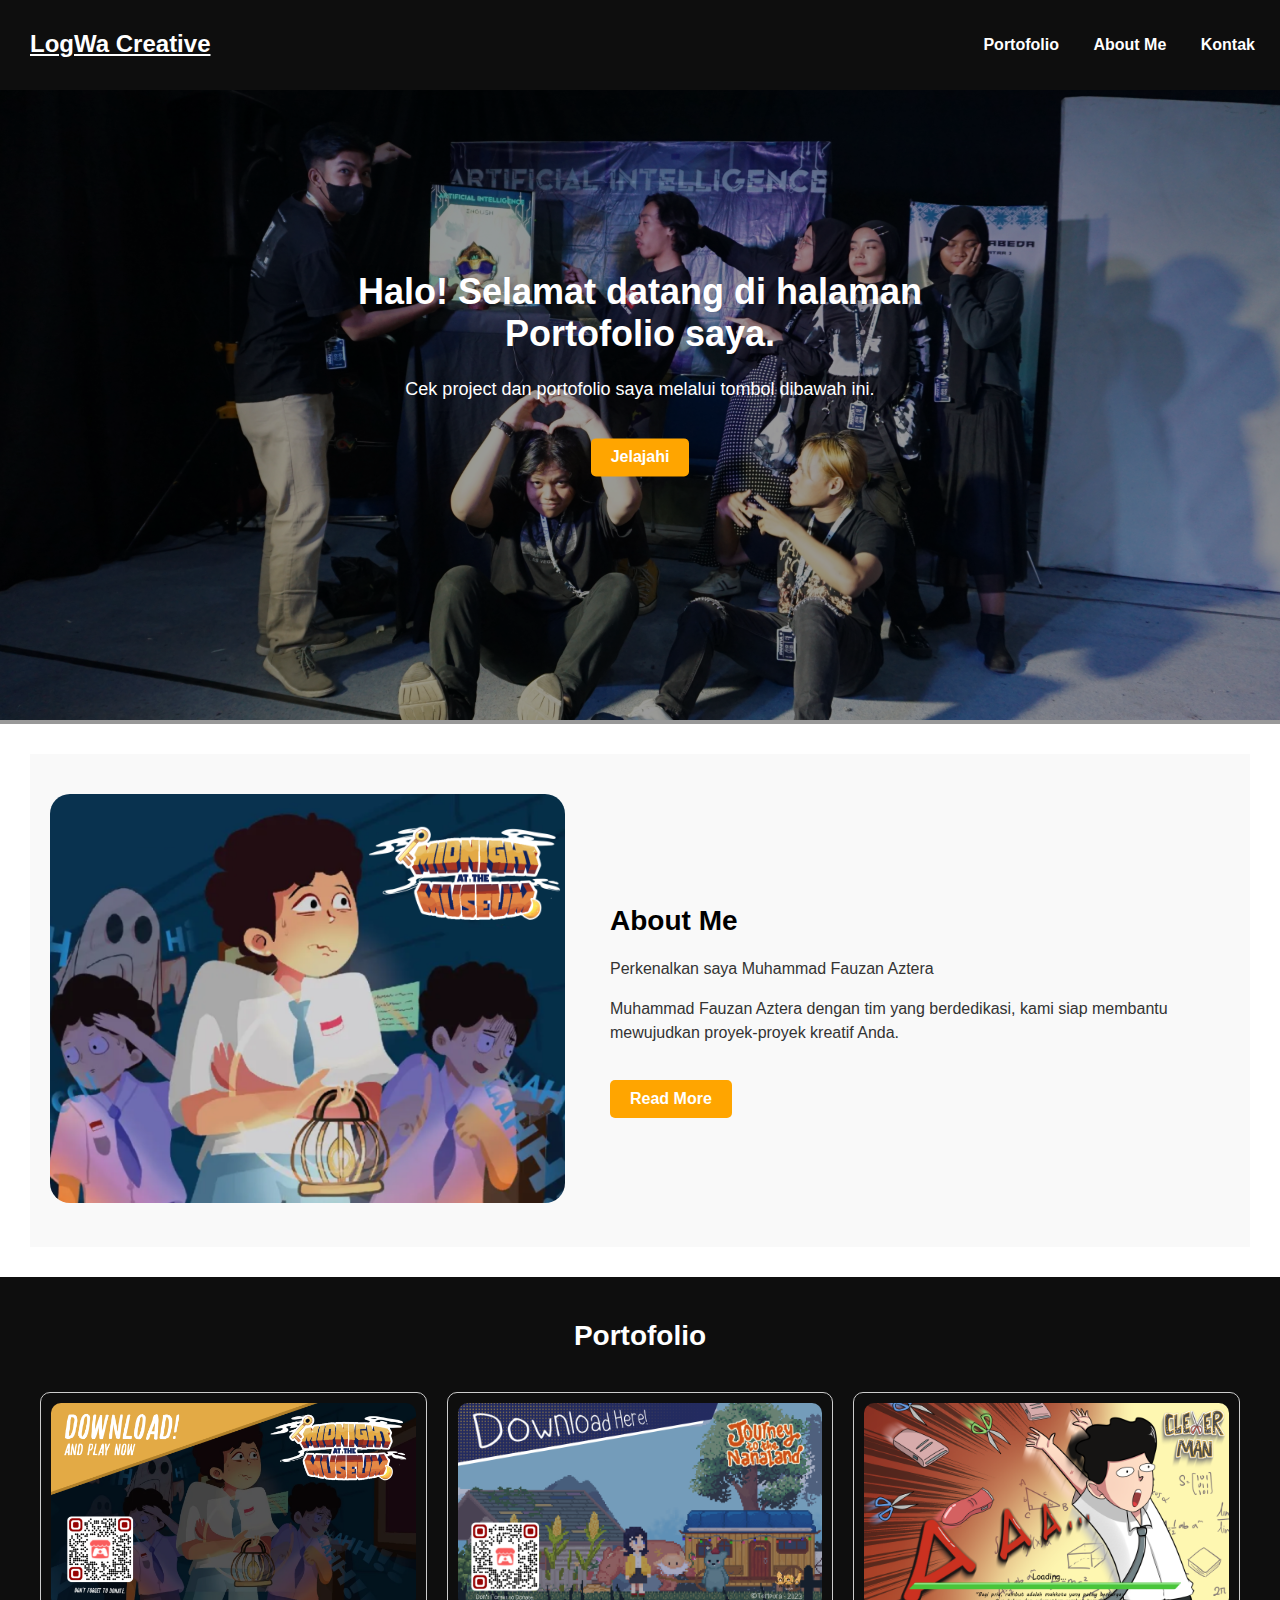
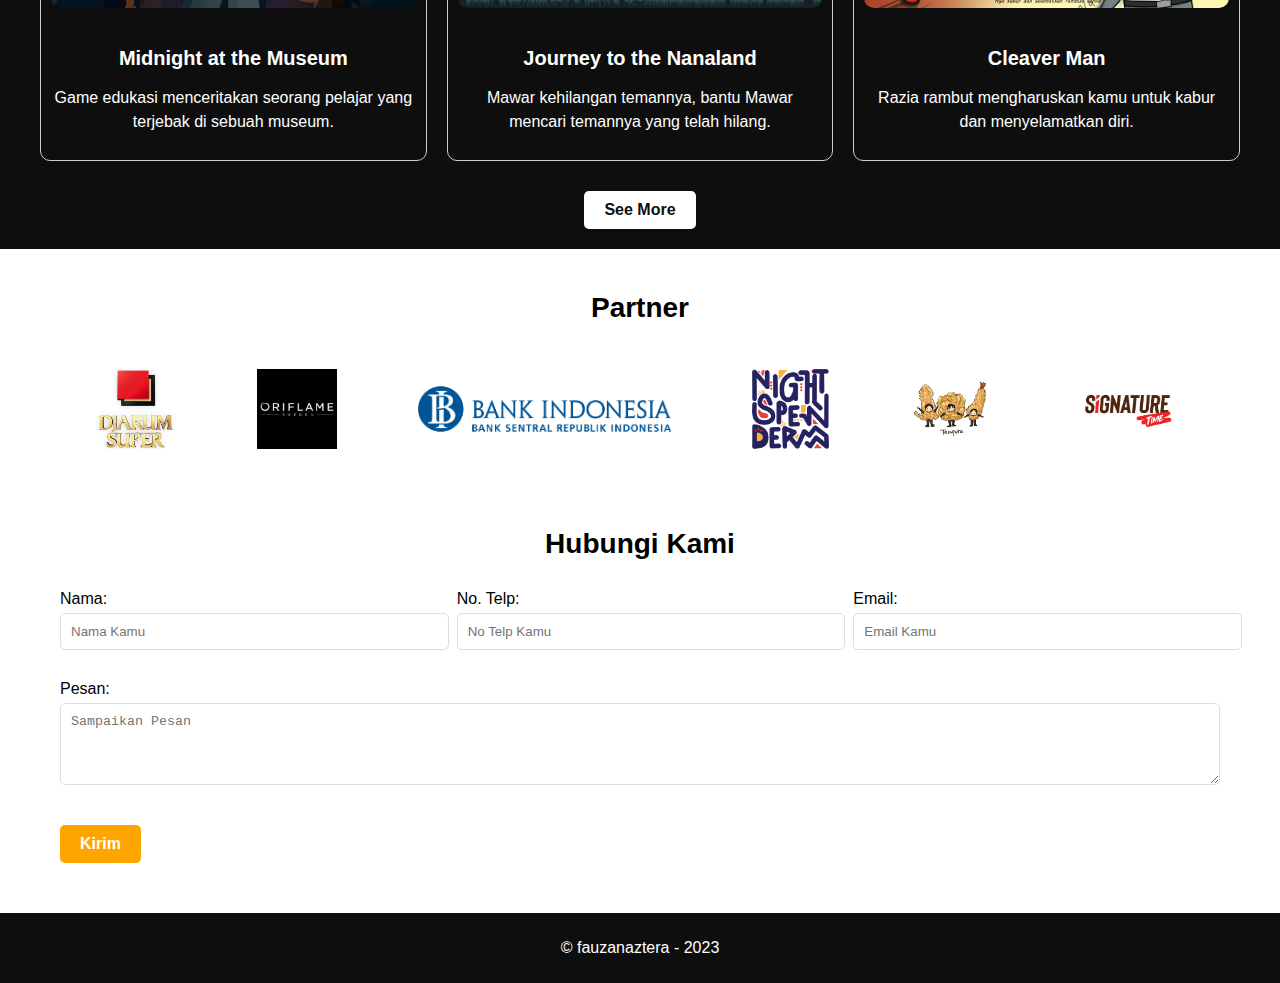
<file: index.html>
﻿<!DOCTYPE html>
<html lang="en" xmlns="http://www.w3.org/1999/xhtml">
<head>
    <meta charset="utf-8" />
    <link href="style.css" rel="stylesheet" />
    <title>LogWa Creative</title>
    <script>


    </script>
</head>
<body>
    <header>
        <span><a href="index.html">LogWa Creative</a></span>
        <nav class="top-right">
            <ul>
                <li><a href="portofolio.html">Portofolio</a></li>
                <li><a href="about.html">About Me</a></li>
                <li><a href="contact.html">Kontak</a></li>
            </ul>
        </nav>
    </header>

    <div class="heading-container">
        <img src="img/1.png" alt="imagebackground">
        <div class="centered-text">
            <h1>Halo! Selamat datang di halaman Portofolio saya.</h1>
            <p class="centered-paragraph">Cek project dan portofolio saya melalui tombol dibawah ini.</p>
            <a href="portfolio.html" class="button">Jelajahi</a>
        </div>
    </div>

    <section class="about-me">
        <div class="about-me-content">
            <div class="about-me-image">
                <img src="img/2.png" alt="About Me Image">
            </div>
            <div class="about-me-description">
                <h2>About Me</h2>
                <p>
                    Perkenalkan saya Muhammad Fauzan Aztera
                </p>
                <p>
                    Muhammad Fauzan Aztera dengan tim yang berdedikasi, kami siap membantu mewujudkan proyek-proyek kreatif Anda.
                </p>
                <a href="about.html" class="button">Read More</a>
            </div>
        </div>
    </section>

    <section class="portfolio">
        <h2>Portofolio</h2>

        <div class="project-container">

            <!-- Contoh 10 proyek dengan gambar -->
            <div class="project">
                <img src="img/project1.png" alt="Project 1">
                <h3>Midnight at the Museum</h3>
                <p>Game edukasi menceritakan seorang pelajar yang terjebak di sebuah museum.</p>
            </div>

            <div class="project">
                <img src="img/project2.png" alt="Project 2">
                <h3>Journey to the Nanaland</h3>
                <p>Mawar kehilangan temannya, bantu Mawar mencari temannya yang telah hilang.</p>
            </div>

            <div class="project">
                <img src="img/project3.png" alt="Project 3">
                <h3>Cleaver Man</h3>
                <p>Razia rambut mengharuskan kamu untuk kabur dan menyelamatkan diri.</p>
            </div>

            <a href="portofolio.html" class="button2">See More</a>

        </div>
            
    </section>


    <section class="brand-logos">
        <h2>Partner</h2>
        <div class="logo-container">
            <img src="img/brandlogo1.png" alt="Brand Logo 1">
            <img src="img/brandlogo2.jpg" alt="Brand Logo 2">
            <img src="img/brandlogo3.png" alt="Brand Logo 3">
            <img src="img/brandlogo4.png" alt="Brand Logo 4">
            <img src="img/brandlogo5.png" alt="Brand Logo 5">
            <img src="img/brandlogo6.png" alt="Brand Logo 6">
        </div>
    </section>

    <section class="contact">
        <h2>Hubungi Kami</h2>
        <form action="#" method="post" id="contact-form">
            <div class="form-row">
                <div class="col-1">
                    <label for="name">Nama:</label>
                    <input type="text" id="name" name="name" required placeholder="Nama Kamu">
                </div>
                <div class="col-2">
                    <label for="phone">No. Telp:</label>
                    <input type="tel" id="phone" name="phone" required placeholder="No Telp Kamu">
                </div>
                <div class="col-3">
                    <label for="email">Email:</label>
                    <input type="email" id="email" name="email" required placeholder="Email Kamu">
                </div>
            </div>

            <div class="form-row full-width">
                <label for="message">Pesan:</label>
                <textarea id="message" name="message" rows="4" required placeholder="Sampaikan Pesan"></textarea>
            </div>

            <div class="form-row full-width">
                <a type="submit" class="button">Kirim</a>
            </div>
        </form>
    </section>

    <footer>
        <div class="footer-content">
            <p>&copy; <a href="https://www.instagram.com/fauzanaztera_/" target="_blank" rel="noopener noreferrer">fauzanaztera - 2023</a></p>
        </div>
    </footer>
</body>
</html>
</file>
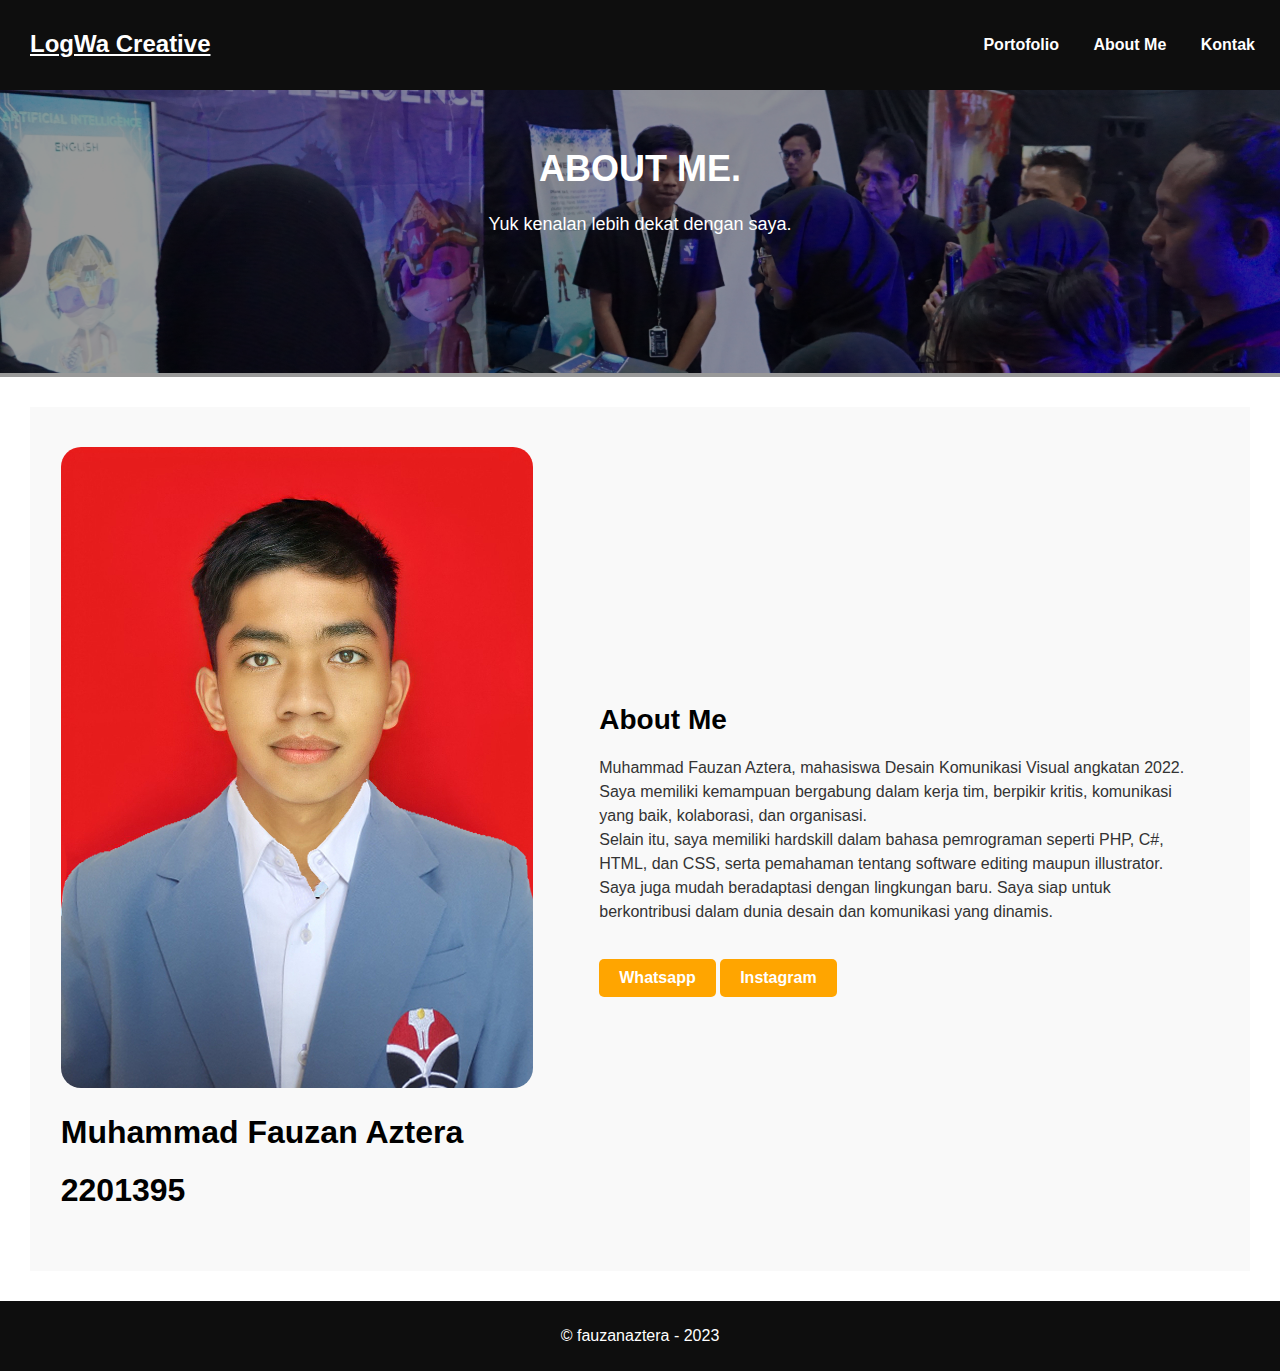
<file: about.html>
<!DOCTYPE html>
<html lang="en" xmlns="http://www.w3.org/1999/xhtml">
<head>
    <meta charset="utf-8" />
    <link href="style.css" rel="stylesheet" />
    <title>About Me - LogWa Creative</title>
    <script>


    </script>
</head>
<body>
    <header>
        <span><a href="index.html">LogWa Creative</a></span>
        <nav class="top-right">
            <ul>
                <li><a href="portofolio.html">Portofolio</a></li>
                <li><a href="about.html">About Me</a></li>
                <li><a href="contact.html">Kontak</a></li>
            </ul>
        </nav>
    </header>

    <div class="heading-container">
        <img src="img/headimg1.png" alt="imagebackground">
        <div class="centered-text">
            <h1>ABOUT ME.</h1>
            <p class="centered-paragraph">Yuk kenalan lebih dekat dengan saya.</p>
        </div>
    </div>


    <section class="about-me">
        <div class="about-me-content">
            <div class="about-me-image">
                <img src="img/2.jpg" alt="About Me Image">
                <h1>Muhammad Fauzan Aztera</h1>
                <h1>2201395</h1>
            </div>
            <div class="about-me-description">
                <h2>About Me</h2>
                <p>
                  Muhammad Fauzan Aztera, mahasiswa Desain Komunikasi Visual angkatan 2022. Saya memiliki kemampuan bergabung dalam kerja tim, berpikir kritis, komunikasi yang baik, kolaborasi, dan organisasi. <br>Selain itu, saya memiliki hardskill dalam bahasa pemrograman seperti PHP, C#, HTML, dan CSS, serta pemahaman tentang software editing maupun illustrator. Saya juga mudah beradaptasi dengan lingkungan baru. Saya siap untuk berkontribusi dalam dunia desain dan komunikasi yang dinamis.
                </p>

                <a href="https://wa.me/6289515310917" class="button">Whatsapp</a>
                <a href="https://www.instagram.com/fauzanaztera_" class="button">Instagram</a>
            </div>
        </div>
    </section>

    <footer>
        <div class="footer-content">
            <p>&copy; <a href="https://www.instagram.com/fauzanaztera_/" target="_blank" rel="noopener noreferrer">fauzanaztera - 2023</a></p>
        </div>
    </footer>
</body>
</html>
</file>
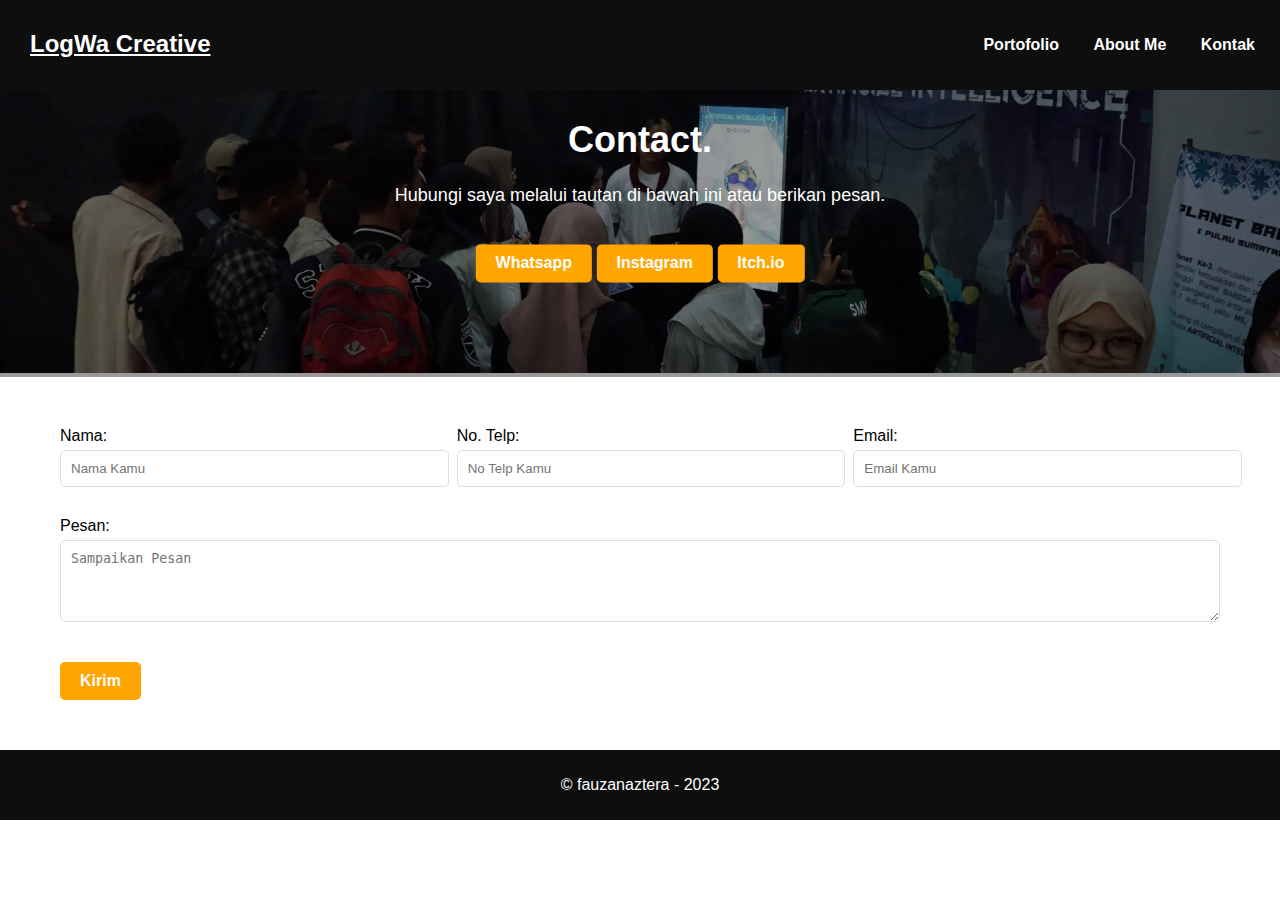
<file: contact.html>
<!DOCTYPE html>
<html lang="en" xmlns="http://www.w3.org/1999/xhtml">
<head>
    <meta charset="utf-8" />
    <link href="style.css" rel="stylesheet" />
    <title>Contact - LogWa Creative</title>
    <script>


    </script>
</head>
<body>
    <header>
        <span><a href="index.html">LogWa Creative</a></span>
        <nav class="top-right">
            <ul>
                <li><a href="portofolio.html">Portofolio</a></li>
                <li><a href="about.html">About Me</a></li>
                <li><a href="contact.html">Kontak</a></li>
            </ul>
        </nav>
    </header>

    <div class="heading-container">
        <img src="img/headimg3.png" alt="imagebackground">
        <div class="centered-text">
            <h1>Contact.</h1>
            <p class="centered-paragraph">Hubungi saya melalui tautan di bawah ini atau berikan pesan.</p>
            <a href="https://wa.me/6289515310917" class="button">Whatsapp</a>
                <a href="https://www.instagram.com/fauzanaztera_" class="button">Instagram</a>
                <a href="https://fauzanaztera.itch.io/" class="button">Itch.io</a>
        </div>
    </div>


    <section class="contact">
        <form action="#" method="post" id="contact-form">
            <div class="form-row">
                <div class="col-1">
                    <label for="name">Nama:</label>
                    <input type="text" id="name" name="name" required placeholder="Nama Kamu">
                </div>
                <div class="col-2">
                    <label for="phone">No. Telp:</label>
                    <input type="tel" id="phone" name="phone" required placeholder="No Telp Kamu">
                </div>
                <div class="col-3">
                    <label for="email">Email:</label>
                    <input type="email" id="email" name="email" required placeholder="Email Kamu">
                </div>
            </div>

            <div class="form-row full-width">
                <label for="message">Pesan:</label>
                <textarea id="message" name="message" rows="4" required placeholder="Sampaikan Pesan"></textarea>
            </div>

            <div class="form-row full-width">
                <a type="submit" class="button">Kirim</a>
            </div>
        </form>
    </section>

    <footer>
        <div class="footer-content">
            <p>&copy; <a href="https://www.instagram.com/fauzanaztera_/" target="_blank" rel="noopener noreferrer">fauzanaztera - 2023</a></p>
        </div>
    </footer>
</body>
</html>
</file>
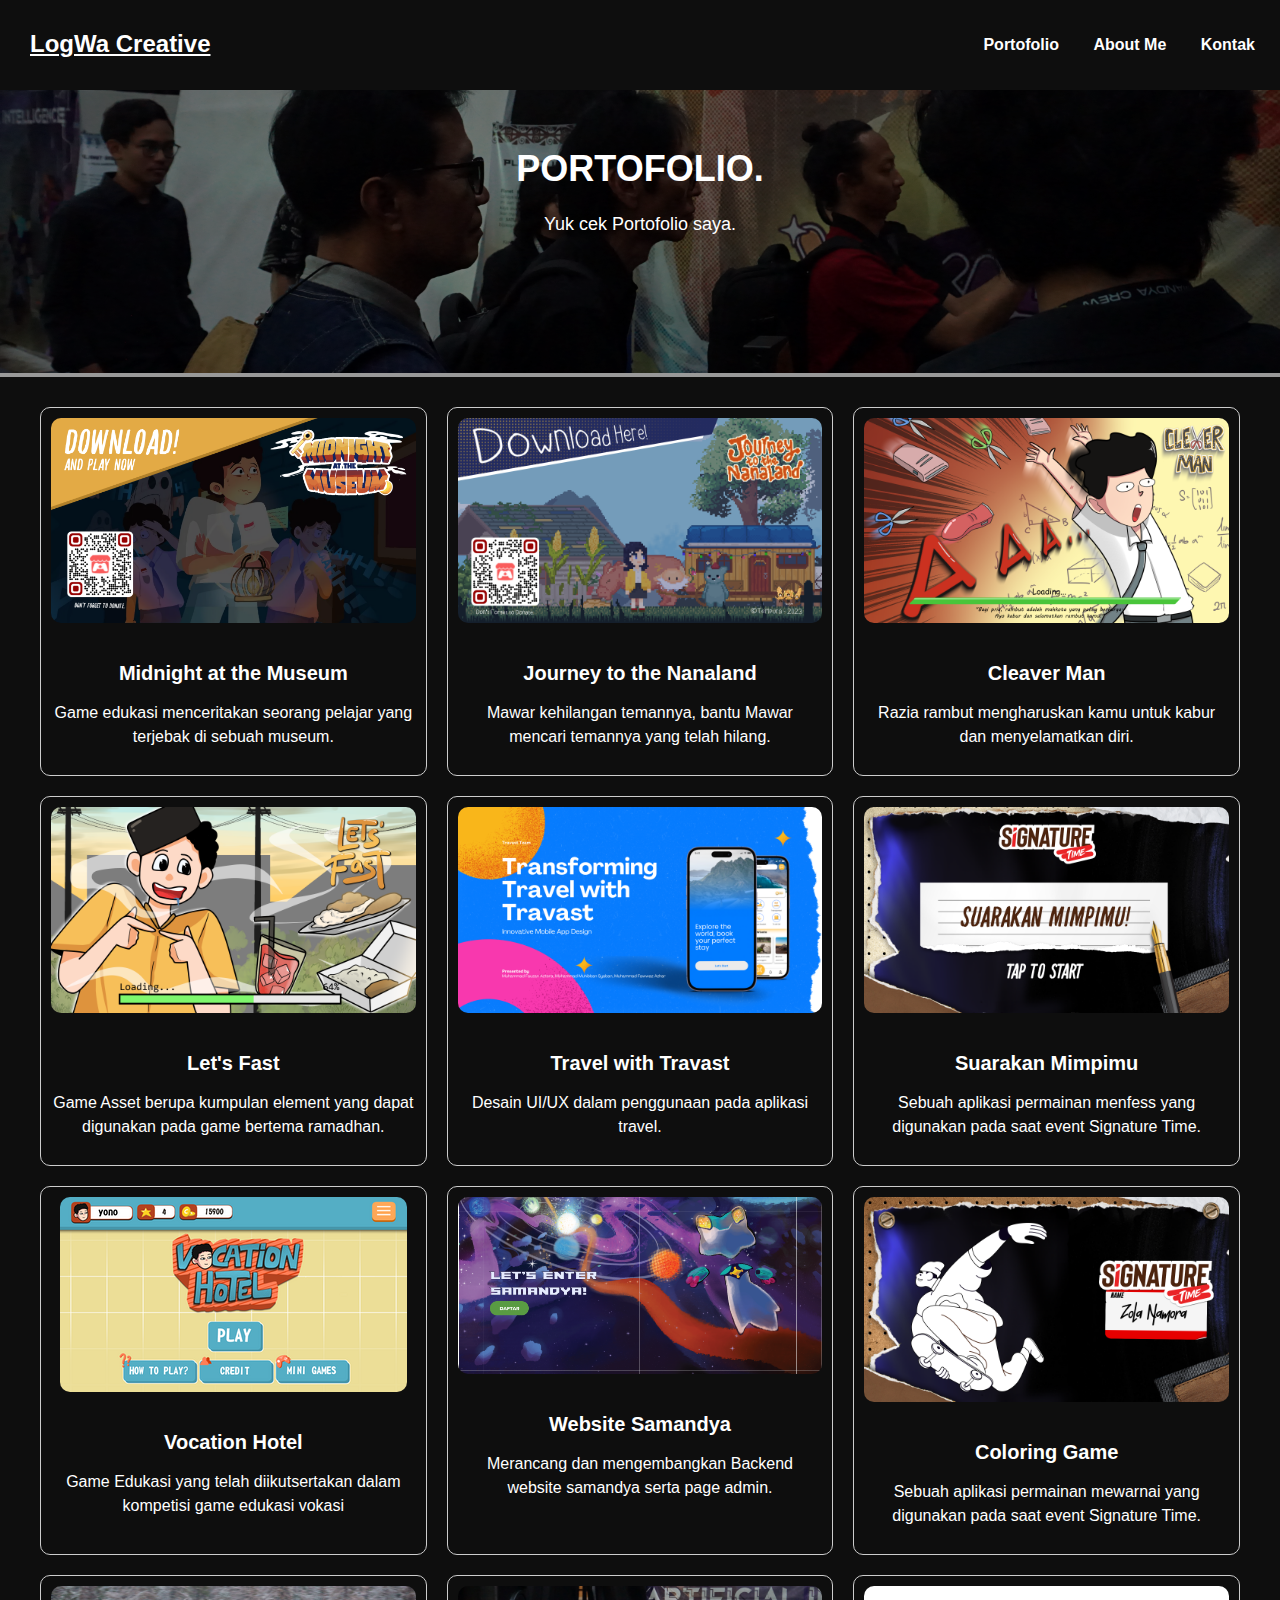
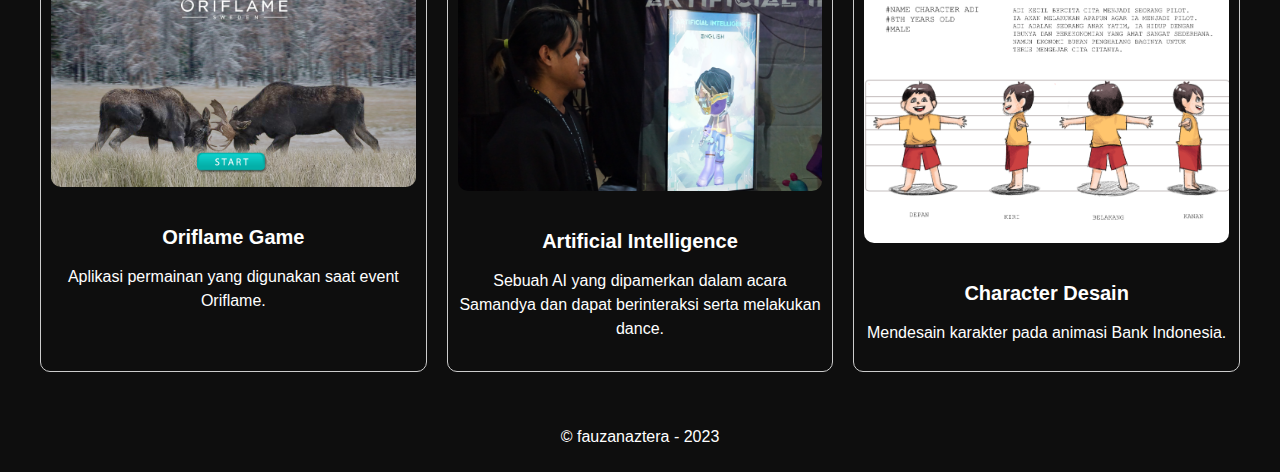
<file: portofolio.html>
<!DOCTYPE html>
<html lang="en" xmlns="http://www.w3.org/1999/xhtml">
<head>
    <meta charset="utf-8" />
    <link href="style.css" rel="stylesheet" />
    <title>Portofolio - LogWa Creative</title>
    <script>


    </script>
</head>
<body>
    <header>
        <span><a href="index.html">LogWa Creative</a></span>
        <nav class="top-right">
            <ul>
                <li><a href="portofolio.html">Portofolio</a></li>
                <li><a href="about.html">About Me</a></li>
                <li><a href="contact.html">Kontak</a></li>
            </ul>
        </nav>
    </header>

    <div class="heading-container">
        <img src="img/headimg2.png" alt="imagebackground">
        <div class="centered-text">
            <h1>PORTOFOLIO.</h1>
            <p class="centered-paragraph">Yuk cek Portofolio saya.</p>
        </div>
    </div>


    <section class="portfolio">

        <div class="project-container">

            <!-- Contoh 10 proyek dengan gambar -->
            <div class="project">
                <img src="img/project1.png" alt="Project 1">
                <h3>Midnight at the Museum</h3>
                <p>Game edukasi menceritakan seorang pelajar yang terjebak di sebuah museum.</p>
            </div>

            <div class="project">
                <img src="img/project2.png" alt="Project 2">
                <h3>Journey to the Nanaland</h3>
                <p>Mawar kehilangan temannya, bantu Mawar mencari temannya yang telah hilang.</p>
            </div>

            <div class="project">
                <img src="img/project3.png" alt="Project 3">
                <h3>Cleaver Man</h3>
                <p>Razia rambut mengharuskan kamu untuk kabur dan menyelamatkan diri.</p>
            </div>

            <div class="project">
                <img src="img/project4.png" alt="Project 4">
                <h3>Let's Fast</h3>
                <p>Game Asset berupa kumpulan element yang dapat digunakan pada game bertema ramadhan.</p>
            </div>

            <div class="project">
                <img src="img/project5.png" alt="Project 5">
                <h3>Travel with Travast</h3>
                <p>Desain UI/UX dalam penggunaan pada aplikasi travel.</p>
            </div>

            <div class="project">
                <img src="img/project6.png" alt="Project 6">
                <h3>Suarakan Mimpimu</h3>
                <p>Sebuah aplikasi permainan menfess yang digunakan pada saat event Signature Time.</p>
            </div>

            <div class="project">
                <img src="img/project7.png" alt="Project 7">
                <h3>Vocation Hotel</h3>
                <p>Game Edukasi yang telah diikutsertakan dalam kompetisi game edukasi vokasi</p>
            </div>

            <div class="project">
                <img src="img/project8.png" alt="Project 8">
                <h3>Website Samandya</h3>
                <p>Merancang dan mengembangkan Backend website samandya serta page admin.</p>
            </div>

            <div class="project">
                <img src="img/project9.png" alt="Project 9">
                <h3>Coloring Game</h3>
                <p>Sebuah aplikasi permainan mewarnai yang digunakan pada saat event Signature Time.</p>
            </div>

            <div class="project">
                <img src="img/project10.png" alt="Project 10">
                <h3>Oriflame Game</h3>
                <p>Aplikasi permainan yang digunakan saat event Oriflame.</p>
            </div>

            <div class="project">
                <img src="img/project11.png" alt="Project 11">
                <h3>Artificial Intelligence</h3>
                <p>Sebuah AI yang dipamerkan dalam acara Samandya dan dapat berinteraksi serta melakukan dance.</p>
            </div>

            <div class="project">
                <img src="img/project12.png" alt="Project 12">
                <h3>Character Desain</h3>
                <p>Mendesain karakter pada animasi Bank Indonesia.</p>
            </div>


        </div>
            
    </section>

    <footer>
        <div class="footer-content">
            <p>&copy; <a href="https://www.instagram.com/fauzanaztera_/" target="_blank" rel="noopener noreferrer">fauzanaztera - 2023</a></p>
        </div>
    </footer>
</body>
</html>
</file>
<file: style.css>
﻿body {
    font-family: Montserrat, sans-serif;
    margin: 0;
    padding: 0;
}

header {
    background-color: #0e0e0e;
    padding: 20px;
    position: fixed;
    width: 100%;
    top: 0;
    z-index: 1000;
}

.top-right {
    float: right;
}

span a {
    color: white;
    font-weight: bold;
    font-size: 24px;
    margin: 10px;
    float: left;
}

nav ul {
    list-style-type: none;
    margin-right: 30px;
    padding: 0;
}

nav ul li {
    display: inline;
    margin: 0 15px;
}

nav a {
    color: white;
    text-decoration: none;
    font-weight: bold;
    font-size: 16px;
    position: relative;
}

nav a::before {
    content: "";
    position: absolute;
    width: 0;
    height: 2px;
    background-color: white;
    bottom: 0;
    left: 0;
    transition: width 0.3s ease;
}

nav a:hover::before {
    width: 100%;
}

.heading-container {
    position: relative;
    text-align: center;
}

.heading-container img {
    width: 100%;
    height: auto;
}

.heading-container::after {
    content: "";
    position: absolute;
    top: 0;
    left: 0;
    width: 100%;
    height: 100%;
    background: rgba(0, 0, 0, 0.4);
    z-index: 1;
}

.centered-text {
    position: absolute;
    top: 50%;
    left: 50%;
    transform: translate(-50%, -50%);
    color: white;
    text-align: center;
    z-index: 2;
}

.centered-text h1 {
    font-size: 36px;
    font-weight: bold;
}

.centered-paragraph {
    color: white;
    font-size: 18px;
    margin-top: 10px;
}

.button {
    display: inline-block;
    padding: 10px 20px;
    background-color: orange;
    color: white;
    text-decoration: none;
    font-size: 16px;
    font-weight: bold;
    border-radius: 5px;
    margin-top: 20px;
    transition: background-color 0.3s ease;
    z-index: 2;
}

.button:hover {
    background-color: darkorange;
}

.button2 {
    display: inline-block;
    padding: 10px 20px;
    background-color: white;
    color: #0e0e0e;
    text-decoration: none;
    font-size: 16px;
    font-weight: bold;
    border-radius: 5px;
    margin-top: 20px;
    transition: background-color 0.3s ease;
    z-index: 2;
}

.button2:hover {
    background-color: antiquewhite;
}


.about-me {
    margin: 30px;
    padding: 40px 20px;
    background-color: #f9f9f9;
}

.about-me-content {
    display: flex;
    justify-content: space-around;
    align-items: center;
    gap: 25px;
}

.about-me-image img {
    width: 100%;
    height: auto;
    border-radius: 20px;
}

.about-me-image:hover {
    transform: scale(1.05);
    transition: transform 0.3s ease-in-out;
}


.about-me-description {
    max-width: 600px;
    text-align: left;
    padding: 20px;
}

.about-me-description h2 {
    font-size: 28px;
    font-weight: bold;
    margin-bottom: 20px;
}

.about-me-description p {
    font-size: 16px;
    line-height: 1.5;
    color: #333;
    margin-bottom: 15px;
}

.portfolio {
    padding: 20px 30px;
    background-color: #0e0e0e;
    text-align: center;
}

.portfolio h2 {
    font-size: 28px;
    font-weight: bold;
    margin-bottom: 30px;
    color: white;
}

.project-container {
    display: flex;
    flex-wrap: wrap;
    justify-content: space-around;
}

.project {
    flex: 0 0 calc(33.33% - 20px);
    margin: 10px;
    padding: 10px;
    border: 1px solid #ccc;
    border-radius: 10px;
    transition: transform 0.3s ease-in-out;
    box-sizing: border-box;
}

.project:hover {
    transform: scale(1.05);
}

.project img {
    max-width: 100%;
    height: auto;
    border-radius: 10px;
    margin-bottom: 15px;
}

.project h3 {
    font-size: 20px;
    margin-bottom: 10px;
    color: white;
}

.project p {
    font-size: 16px;
    color: #555;
    line-height: 1.5;
    color: white;
}



.brand-logos {
    padding: 20px 30px;
    background-color: #fff;
    text-align: center;
}

.brand-logos h2 {
    font-size: 28px;
    font-weight: bold;
    margin-bottom: 30px;
}

.logo-container {
    display: flex;
    justify-content: space-evenly;
    align-items: center;
    flex-wrap: wrap;
}

.logo-container img {
    max-width: 100%;
    height: auto;
    margin: 15px;
    max-height: 80px;
}


.contact {
    padding: 20px 30px;
    background-color: #fff;
    text-align: center;

}

.contact h2 {
    font-size: 28px;
    font-weight: bold;
    margin-bottom: 30px;
}

form {
    max-width: auto;
    margin: 30px;
}

.form-row {
    display: flex;
    flex-wrap: wrap;
    margin-bottom: 20px;
}

.col-1,
.col-2,
.col-3 {
    flex: 1;
    margin-right: 30px;
    margin-bottom: 10px;
}

.col-1:last-child,
.col-2:last-child,
.col-3:last-child {
    margin-right: 0;
}

.full-width {
    width: 100%;
    margin-right: 0;
}

label {
    display: block;
    margin-bottom: 5px;
    text-align: left;
}

input,
textarea {
    width: 100%;
    padding: 10px;
    border: 1px solid #ddd;
    border-radius: 5px;
}

footer {
    background-color: #0e0e0e;
    color: white;
    text-align: center;
    padding: 10px 0;
}

.footer-content {
    max-width: 600px;
    margin: 0 auto;
}

footer a {
    color: white;
    text-decoration: none;
    font-weight: ;
}

footer a:hover {
    text-decoration: underline;
}
</file>
